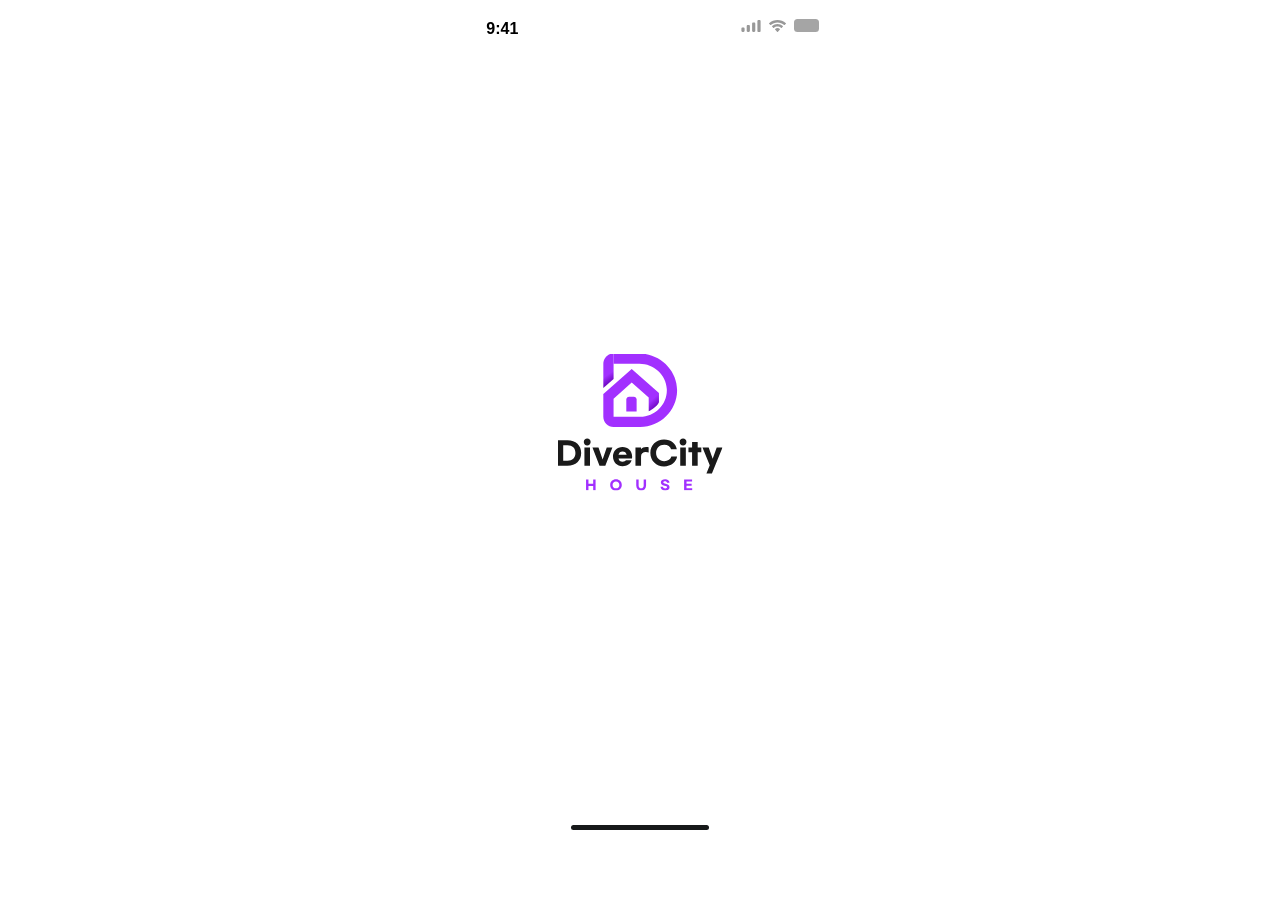
<file: index.html>
<!DOCTYPE html>
<html lang="ko">
<head>
    <meta charset="UTF-8">
    <meta name="viewport" content="width=device-width, initial-scale=1.0">
    <title>Cursor Talk to Figma</title>
    <link rel="stylesheet" href="splash.css">
</head>
<body>
    <!-- Status Bar -->
    <div class="status-bar">
        <div class="time">9:41</div>
        <div class="icons">
            <img src="assets/cellular.svg" alt="Cellular" class="cellular">
            <img src="assets/wifi.svg" alt="Wifi" class="wifi">
            <img src="assets/battery.svg" alt="Battery" class="battery">
        </div>
    </div>

    <!-- Logo -->
    <div class="logo-container">
        <img src="assets/logo.svg" alt="Logo" class="logo">
    </div>

    <!-- Home Indicator -->
    <div class="home-indicator">
        <div class="indicator"></div>
    </div>

    <script>
        // 5초 후 로그인 화면으로 이동
        setTimeout(() => {
            window.location.href = 'login.html';
        }, 5000);
    </script>
</body>
</html>
</file>
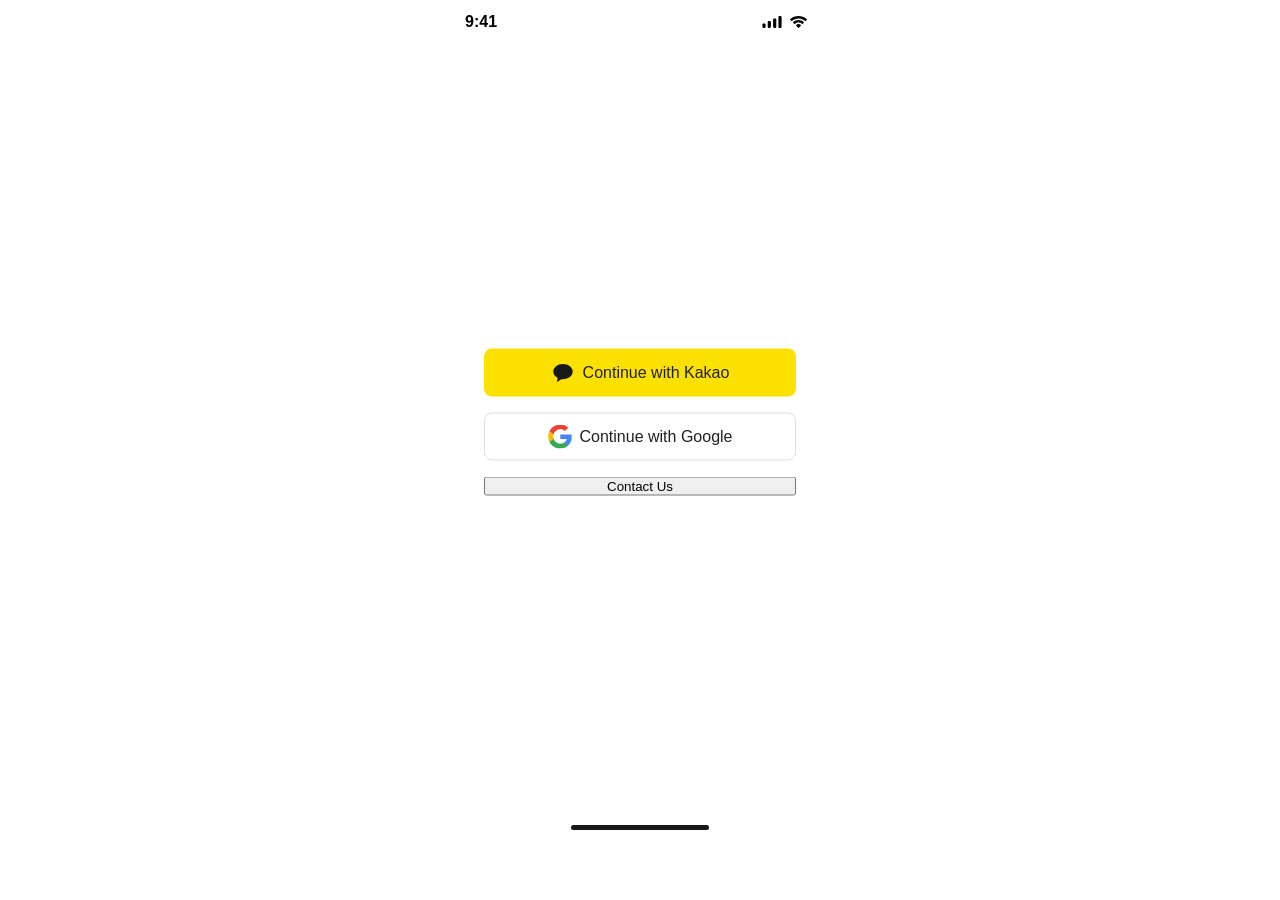
<file: login.html>
<!DOCTYPE html>
<html lang="ko">
<head>
    <meta charset="UTF-8">
    <meta name="viewport" content="width=device-width, initial-scale=1.0">
    <title>Cursor Talk to Figma - Login</title>
    <link rel="stylesheet" href="login.css">
</head>
<body>
    <!-- Status Bar -->
    <div class="status-bar">
        <div class="time">9:41</div>
        <div class="icons">
            <img src="assets/cellular.svg" alt="Cellular" class="cellular">
            <img src="assets/wifi.svg" alt="Wifi" class="wifi">
            <div class="battery-container">
                <div class="battery">
                    <div class="battery-level"></div>
                </div>
                <div class="battery-tip"></div>
            </div>
        </div>
    </div>

    <!-- Login Buttons -->
    <div class="login-container">
        <button class="kakao-login">
            <img src="assets/kakao.svg" alt="Kakao" class="kakao-icon">
            Continue with Kakao
        </button>
        <button class="google-login">
            <img src="assets/google.svg" alt="Google" class="google-icon">
            Continue with Google
        </button>
        <button class="contact-us">
            Contact Us
        </button>
    </div>

    <!-- Home Indicator -->
    <div class="home-indicator">
        <div class="indicator"></div>
    </div>
</body>
</html>
</file>
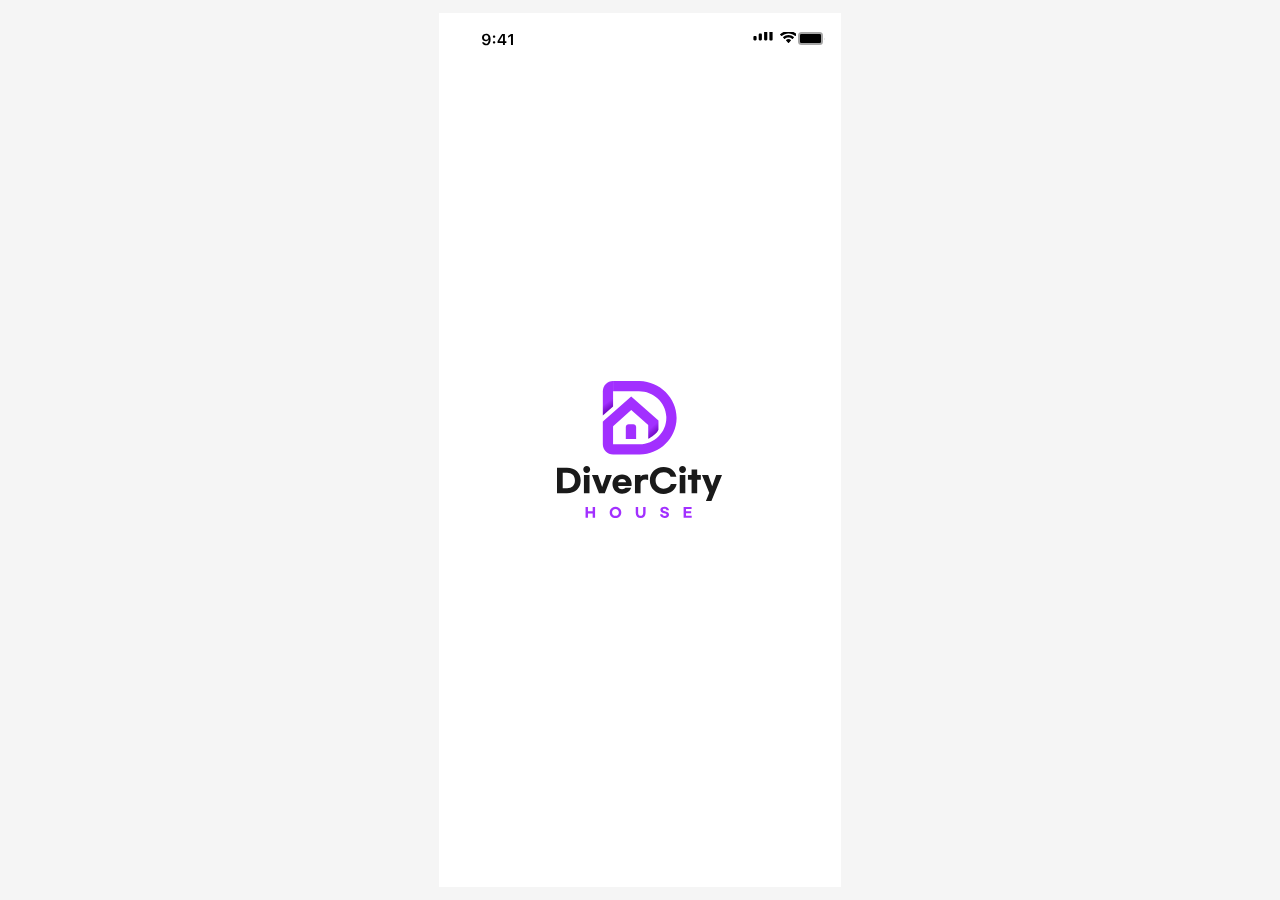
<file: src/splash.html>
<!DOCTYPE html>
<html>
<head>
    <meta charset="utf-8">
    <meta name="viewport" content="initial-scale=1, width=device-width">
    
    <link rel="stylesheet"  href="./splash.css" />
</head>
<body>
    <div class="div">
        <img class="asset-15-1" alt="" src="assets/Asset 15 1.svg">
        
        <div class="status-bars">
            <div class="battery">
                <div class="border">
                </div>
                <img class="cap-icon" alt="" src="assets/Cap.svg">
                
                <div class="capacity">
                </div>
            </div>
            <img class="wifi-icon" alt="" src="assets/Wifi.svg">
            
            <img class="cellular-connection-icon" alt="" src="assets/Cellular Connection.svg">
            
            <img class="time-icon" alt="" src="assets/Time.svg">
            
        </div>
    </div>
</body>
</html>
</file>
<file: splash.css>
* {
    margin: 0;
    padding: 0;
    box-sizing: border-box;
}

body {
    width: 390px;
    height: 844px;
    background-color: white;
    margin: 0 auto;
    position: relative;
    font-family: -apple-system, BlinkMacSystemFont, 'Segoe UI', Roboto, Oxygen, Ubuntu, Cantarell, 'Open Sans', 'Helvetica Neue', sans-serif;
}

/* Status Bar */
.status-bar {
    position: absolute;
    width: 100%;
    top: 0;
    right: 0;
    left: 0;
    height: 48px;
    display: flex;
    align-items: center;
    padding: 0 16px;
    box-sizing: border-box;
}

.time {
    position: absolute;
    left: 41.27px;
    top: 19.72px;
    font-weight: 600;
    font-family: -apple-system, BlinkMacSystemFont, 'Segoe UI', Roboto, Oxygen, Ubuntu, Cantarell, 'Open Sans', 'Helvetica Neue', sans-serif;
    opacity: 1;
}

.icons {
    position: absolute;
    right: 16px;
    top: 19.33px;
    display: flex;
    gap: 8px;
    align-items: center;
}

.cellular, .wifi, .battery {
    height: 12px;
    opacity: 0.4;
}

.battery {
    height: 14px;
}

.battery-container {
    display: flex;
    align-items: center;
}

.battery {
    width: 25px;
    height: 13px;
    opacity: 0.35;
    background: #000000;
    border-radius: 3.5px;
    position: relative;
}

.battery-level {
    position: absolute;
    left: 2px;
    top: 2px;
    width: 21px;
    height: 9px;
    background: #000000;
    border-radius: 1.33px;
}

.battery-tip {
    width: 1.33px;
    height: 4px;
    background: #000000;
    opacity: 0.4;
    margin-left: 2px;
}

/* Logo Container */
.logo-container {
    position: absolute;
    top: 50%;
    left: 50%;
    transform: translate(-50%, -50%);
    display: flex;
    justify-content: center;
    align-items: center;
}

.logo {
    width: 165px;
    height: 137px;
}

/* Home Indicator */
.home-indicator {
    position: absolute;
    bottom: 0;
    width: 100%;
    height: 34px;
    display: flex;
    justify-content: center;
    align-items: center;
    background-color: white;
}

.indicator {
    width: 138px;
    height: 5px;
    background-color: #17191A;
    border-radius: 2.5px;
}
</file>
<file: login.css>
* {
    margin: 0;
    padding: 0;
    box-sizing: border-box;
}

body {
    width: 390px;
    height: 844px;
    background-color: white;
    margin: 0 auto;
    position: relative;
    font-family: -apple-system, BlinkMacSystemFont, 'Segoe UI', Roboto, Oxygen, Ubuntu, Cantarell, 'Open Sans', 'Helvetica Neue', sans-serif;
}

/* Status Bar */
.status-bar {
    width: 100%;
    height: 44px;
    padding: 0 20px;
    display: flex;
    justify-content: space-between;
    align-items: center;
}

.time {
    font-weight: 600;
}

.icons {
    display: flex;
    gap: 8px;
}

.icons img {
    height: 12px;
}

/* Login Container */
.login-container {
    position: absolute;
    top: 50%;
    left: 50%;
    transform: translate(-50%, -50%);
    width: 80%;
    display: flex;
    flex-direction: column;
    gap: 16px;
}

.kakao-login, .google-login {
    width: 100%;
    height: 48px;
    border-radius: 8px;
    border: none;
    font-size: 16px;
    font-weight: 500;
    display: flex;
    align-items: center;
    justify-content: center;
    gap: 8px;
    cursor: pointer;
}

.kakao-login {
    background-color: #FAE100;
    color: #212121;
}

.google-login {
    background-color: white;
    border: 1px solid #DEDEDE;
    color: #212121;
}

.kakao-icon, .google-icon {
    width: 24px;
    height: 24px;
}

/* Bottom Text */
.bottom-text {
    position: absolute;
    bottom: 80px;
    left: 50%;
    transform: translateX(-50%);
    width: 80%;
    text-align: center;
}

.bottom-text p {
    color: #D6D6D6;
    font-size: 12px;
    line-height: 1.5;
}

/* Home Indicator */
.home-indicator {
    position: absolute;
    bottom: 0;
    width: 100%;
    height: 34px;
    display: flex;
    justify-content: center;
    align-items: center;
    background-color: white;
}

.indicator {
    width: 138px;
    height: 5px;
    background-color: #17191A;
    border-radius: 2.5px;
}
</file>
<file: src/splash.css>
body {
    margin: 0;
    line-height: normal;
    display: flex;
    justify-content: center;
    align-items: center;
    min-height: 100vh;
    background-color: #f5f5f5;
}

.div {
    width: 402px;  /* Updated width */
    position: relative;
    background-color: #fff;
    height: 874px;  /* Updated height */
    overflow: hidden;
}

.asset-15-1 {
    position: absolute;
    width: 165px;
    height: 137px;
    left: 118px;  /* Updated position */
    top: 368px;   /* Updated position */
    overflow: hidden;
}

.status-bars {
    position: absolute;
    width: 100%;
    top: 0;
    right: 0;
    left: 0;
    height: 48px;
    display: flex;
    align-items: center;
    padding: 0 16px;
    box-sizing: border-box;
}

.time-icon {
    position: absolute;
    left: 41.27px;
    top: 19.72px;
    width: 35px;
    height: 13px;
}

.cellular-connection-icon {
    position: absolute;
    right: 68px;
    top: 19.33px;
    width: 20px;
    height: 12px;
}

.wifi-icon {
    position: absolute;
    right: 45px;
    top: 19.33px;
    width: 16px;
    height: 12px;
}

.battery {
    position: absolute;
    top: 19.33px;
    right: 16px;
    width: 27.3px;
    height: 13px;
}

.border {
    position: absolute;
    top: 0;
    right: 2.3px;
    border-radius: 3.5px;
    background-color: #000;
    width: 25px;
    height: 13px;
    opacity: 0.35;
}

.cap-icon {
    position: absolute;
    top: 4.67px;
    right: 0;
    width: 1.3px;
    height: 4px;
    opacity: 0.4;
}

.capacity {
    position: absolute;
    top: 2px;
    right: 4.3px;
    border-radius: 1.33px;
    background-color: #000;
    width: 21px;
    height: 9px;
}
</file>
